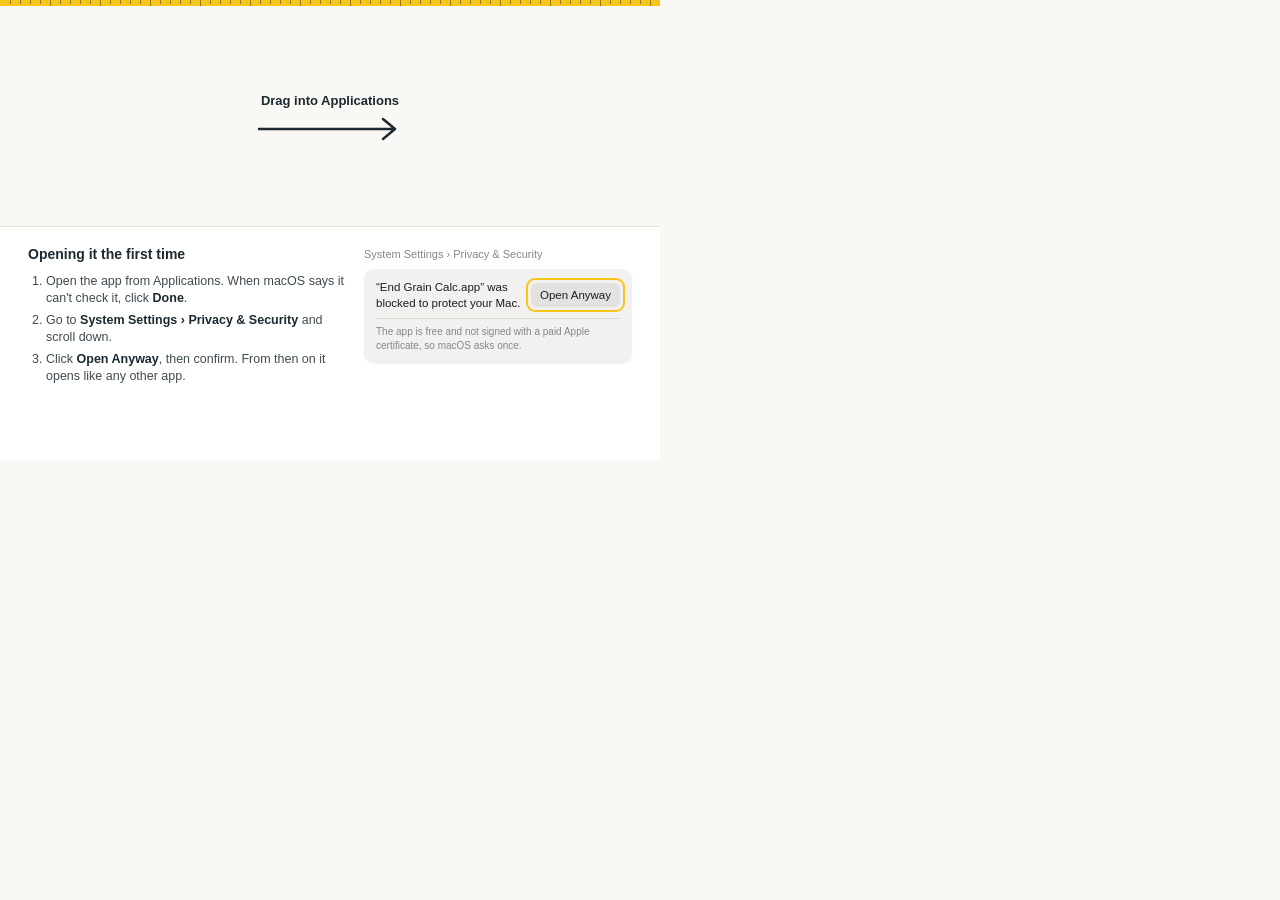
<file: assets/dmg/background.html>
<!doctype html>
<!--
  The picture behind the Mac disk image's window: drag the app into
  Applications, then how to open it the first time. The two icons are not
  drawn here; Finder puts them on top, at the places set in settings.py.
  The bottom 40 px are left plain, because Finder's title bar takes some of
  the window's height and the exact amount varies.

  To change it, edit this file and run scripts/make_dmg_background.sh, which
  saves it as background.png and background@2x.png.
-->
<html>
<head>
<meta charset="utf-8">
<style>
  html, body { margin: 0; width: 660px; height: 460px; overflow: hidden; }
  body {
    position: relative;
    font: 13px/1.4 -apple-system, BlinkMacSystemFont, "Helvetica Neue", sans-serif;
    color: #1c2931;
    background: #faf8f4;
  }
  /* A strip of tape along the top, as in the app. */
  .tape { position: absolute; left: 0; right: 0; top: 0; height: 6px; background: #f5c518; }
  .tape i { position: absolute; top: 0; width: 1px; height: 4px; background: rgba(27, 26, 16, 0.45); }

  .drag { position: absolute; left: 236px; width: 188px; top: 92px; text-align: center; }
  .drag b { display: block; font-size: 13px; font-weight: 600; margin-bottom: 6px; }
  .drag svg { display: block; margin: 0 auto; }

  .first { position: absolute; left: 0; right: 0; top: 226px; bottom: 0; padding: 18px 28px 0; background: #fff; border-top: 1px solid #e4dfd6; }
  .first h2 { margin: 0 0 8px; font-size: 14px; font-weight: 700; }
  .first ol { margin: 0; padding-left: 18px; width: 304px; font-size: 12.5px; color: #3f4b53; }
  .first li + li { margin-top: 4px; }
  .first li b { color: #1c2931; font-weight: 600; }

  /* A plain drawing of the row macOS shows in Privacy & Security. */
  .mock { position: absolute; left: 364px; top: 42px; width: 244px; padding: 10px 12px; background: #f2f1ef; border-radius: 10px; font-size: 11.5px; color: #1d1d1f; box-shadow: 0 1px 2px rgba(0, 0, 0, 0.06); }
  .mock .row { display: flex; align-items: center; gap: 10px; }
  .mock .row span:first-child { flex: 1; }
  .mock .btn { flex: none; white-space: nowrap; padding: 4px 9px; border-radius: 6px; background: #e3e2e0; font-weight: 500; position: relative; }
  .mock .btn::after { content: ""; position: absolute; inset: -5px; border: 2.5px solid #f5c518; border-radius: 9px; }
  .mock small { display: block; margin-top: 7px; padding-top: 6px; border-top: 1px solid #dcdad6; color: #86868b; font-size: 10px; }
  .mock-head { position: absolute; left: 364px; top: 20px; font-size: 11px; color: #86868b; }

</style>
</head>
<body>
  <div class="tape" id="tape"></div>

  <div class="drag">
    <b>Drag into Applications</b>
    <svg width="150" height="26" viewBox="0 0 150 26" aria-hidden="true"><path d="M4 13h136M128 3l12 10-12 10" fill="none" stroke="#1c2931" stroke-width="2.5" stroke-linecap="round" stroke-linejoin="round"/></svg>
  </div>

  <div class="first">
    <h2>Opening it the first time</h2>
    <ol>
      <li>Open the app from Applications. When macOS says it can't check it, click <b>Done</b>.</li>
      <li>Go to <b>System Settings &rsaquo; Privacy &amp; Security</b> and scroll down.</li>
      <li>Click <b>Open Anyway</b>, then confirm. From then on it opens like any other app.</li>
    </ol>
    <div class="mock-head">System Settings &rsaquo; Privacy &amp; Security</div>
    <div class="mock">
      <div class="row"><span>&ldquo;End Grain Calc.app&rdquo; was blocked to protect your Mac.</span><span class="btn">Open Anyway</span></div>
      <small>The app is free and not signed with a paid Apple certificate, so macOS asks once.</small>
    </div>
  </div>

  <script>
    // Ticks along the tape, every 10 px.
    const tape = document.getElementById('tape');
    for (let x = 10; x < 660; x += 10) {
      const i = document.createElement('i');
      i.style.left = x + 'px';
      if (x % 50 === 0) i.style.height = '6px';
      tape.append(i);
    }
  </script>
</body>
</html>
</file>
